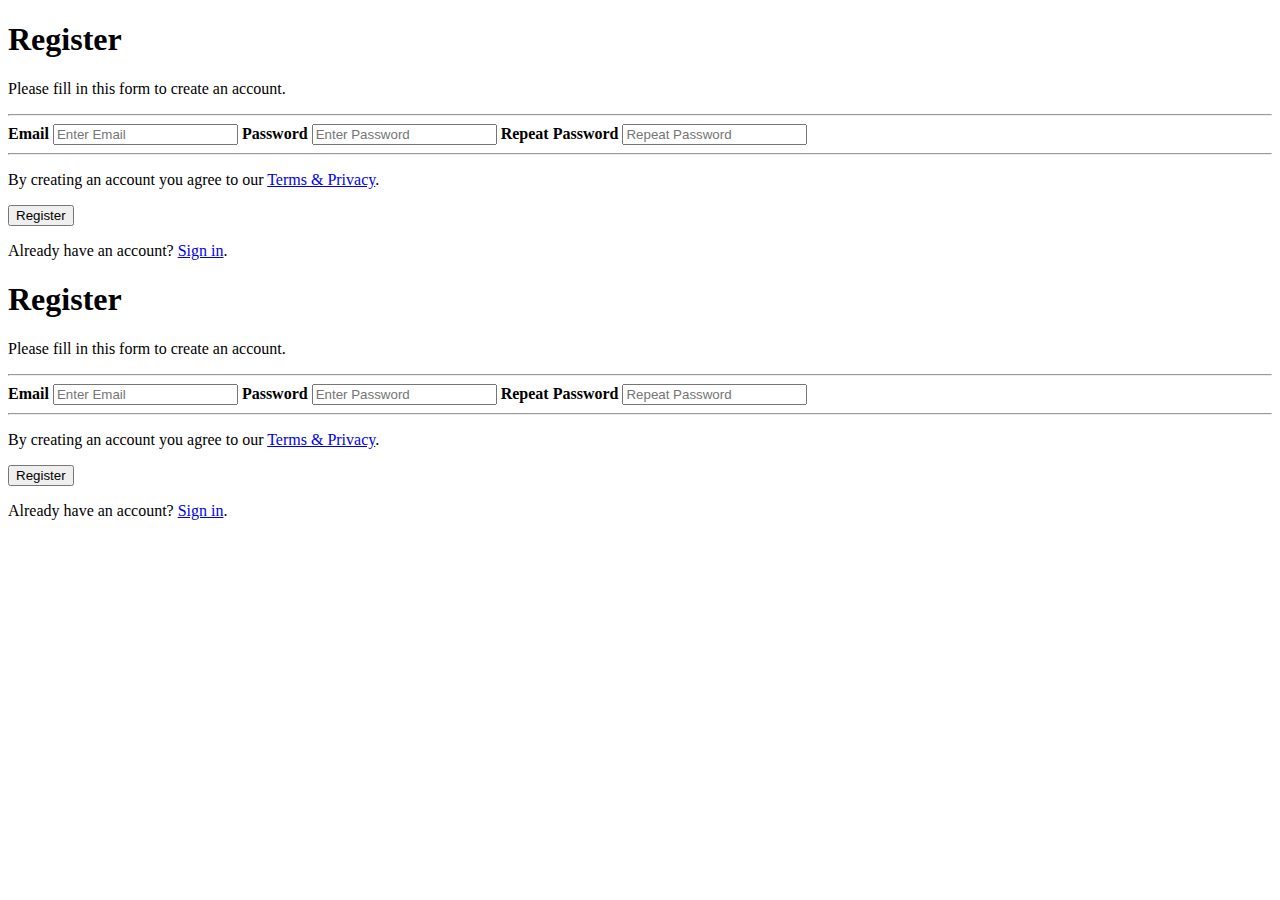
<file: index.html>
<!DOCTYPE html>
<html lang="en">
  <head>
    <meta charset="UTF-8" />
    <meta http-equiv="X-UA-Compatible" content="IE=edge" />
    <meta name="viewport" content="width=device-width, initial-scale=1.0" />
    <title>Document</title>
  </head>
  <body>
    <form action="action_page.php">
      <div class="container">
        <h1>Register</h1>
        <p>Please fill in this form to create an account.</p>
        <hr />

        <label for="email"><b>Email</b></label>
        <input
          type="text"
          placeholder="Enter Email"
          name="email"
          id="email"
          required
        />

        <label for="psw"><b>Password</b></label>
        <input
          type="password"
          placeholder="Enter Password"
          name="psw"
          id="psw"
          required
        />

        <label for="psw-repeat"><b>Repeat Password</b></label>
        <input
          type="password"
          placeholder="Repeat Password"
          name="psw-repeat"
          id="psw-repeat"
          required
        />
        <hr />

        <p>
          By creating an account you agree to our
          <a href="#">Terms & Privacy</a>.
        </p>
        <button type="submit" class="registerbtn">Register</button>
      </div>

      <div class="container signin">
        <p>Already have an account? <a href="#">Sign in</a>.</p>
      </div>
    </form>
    <form action="action_page.php">
      <div class="container">
        <h1>Register</h1>
        <p>Please fill in this form to create an account.</p>
        <hr />

        <label for="email"><b>Email</b></label>
        <input
          type="text"
          placeholder="Enter Email"
          name="email"
          id="email"
          required
        />

        <label for="psw"><b>Password</b></label>
        <input
          type="password"
          placeholder="Enter Password"
          name="psw"
          id="psw"
          required
        />

        <label for="psw-repeat"><b>Repeat Password</b></label>
        <input
          type="password"
          placeholder="Repeat Password"
          name="psw-repeat"
          id="psw-repeat"
          required
        />
        <hr />

        <p>
          By creating an account you agree to our
          <a href="#">Terms & Privacy</a>.
        </p>
        <button type="submit" class="registerbtn">Register</button>
      </div>

      <div class="container signin">
        <p>Already have an account? <a href="#">Sign in</a>.</p>
      </div>
    </form>
  </body>
</html>
</file>
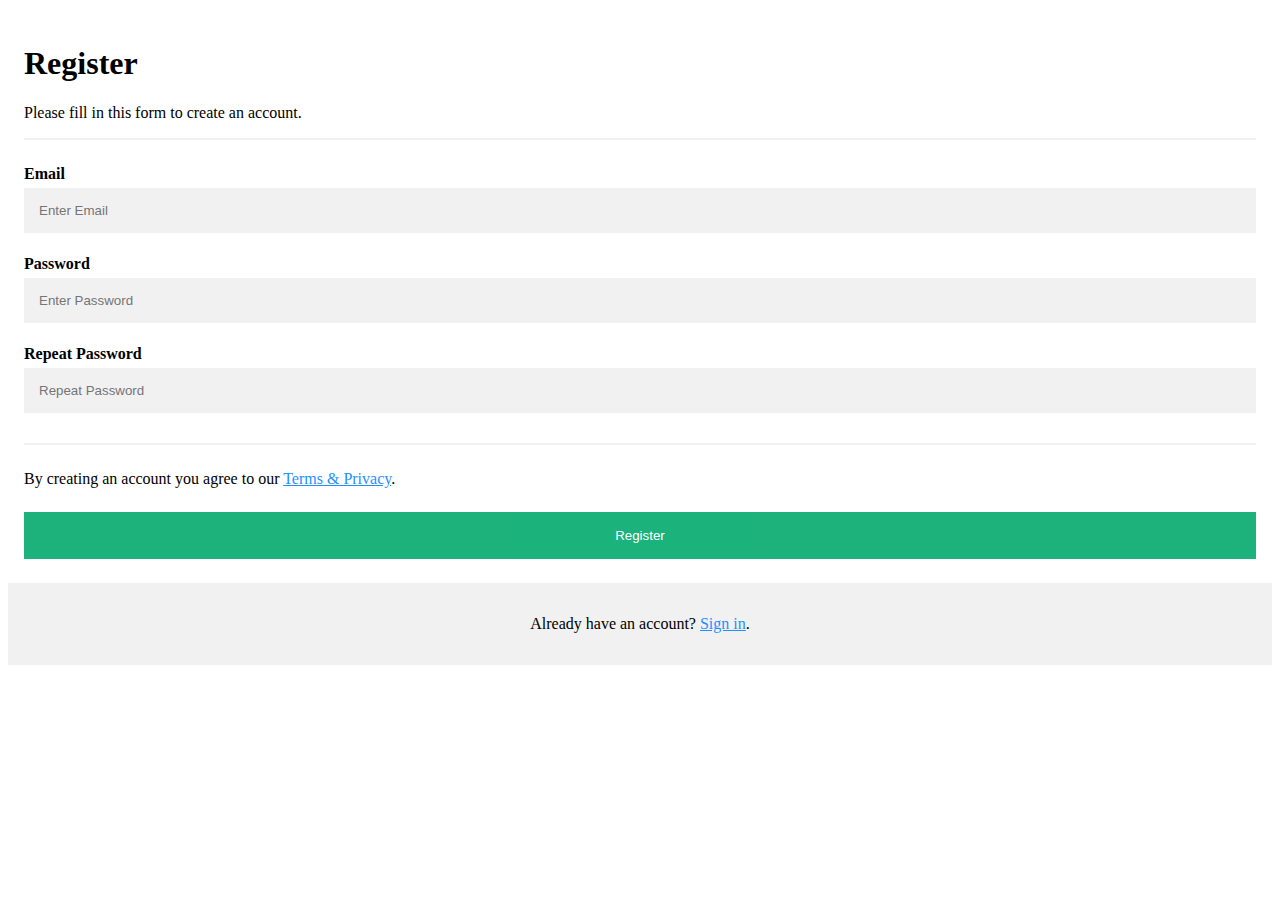
<file: about.html>
<!DOCTYPE html>
<html lang="en">
  <head>
    <meta charset="UTF-8" />
    <meta http-equiv="X-UA-Compatible" content="IE=edge" />
    <meta name="viewport" content="width=device-width, initial-scale=1.0" />
    <link rel="stylesheet" href="index1.css" />
    <title>Document</title>
  </head>
  <body>
    <form action="action_page.php">
      <div class="container">
        <h1>Register</h1>
        <p>Please fill in this form to create an account.</p>
        <hr />

        <label for="email"><b>Email</b></label>
        <input
          type="text"
          placeholder="Enter Email"
          name="email"
          id="email"
          required
        />

        <label for="psw"><b>Password</b></label>
        <input
          type="password"
          placeholder="Enter Password"
          name="psw"
          id="psw"
          required
        />

        <label for="psw-repeat"><b>Repeat Password</b></label>
        <input
          type="password"
          placeholder="Repeat Password"
          name="psw-repeat"
          id="psw-repeat"
          required
        />
        <hr />

        <p>
          By creating an account you agree to our
          <a href="#">Terms & Privacy</a>.
        </p>
        <button type="submit" class="registerbtn">Register</button>
      </div>

      <div class="container signin">
        <p>Already have an account? <a href="#">Sign in</a>.</p>
      </div>
    </form>
  </body>
</html>
</file>
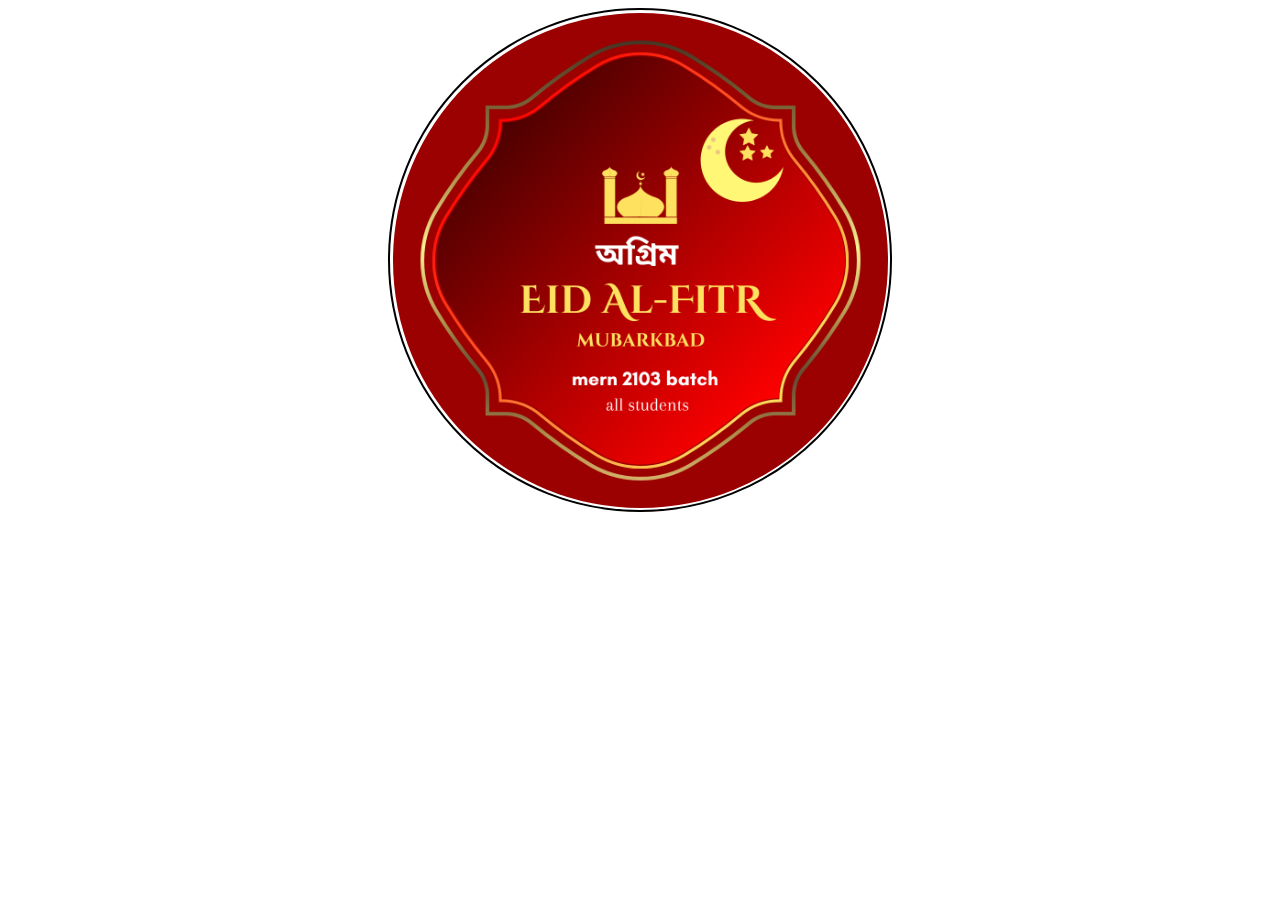
<file: delowar.htm>
<!DOCTYPE html>
<html lang="en">
<head>
    <meta charset="UTF-8">
    <meta http-equiv="X-UA-Compatible" content="IE=edge">
    <meta name="viewport" content="width=device-width, initial-scale=1.0">
    <title>Delowar</title>
    <link rel="stylesheet" href="style.css">
</head>
<body style="text-align: center;">
    <div class="round">
        <img class="img" src="./images/eid.png">

    </div>
</body>
</html>
</file>
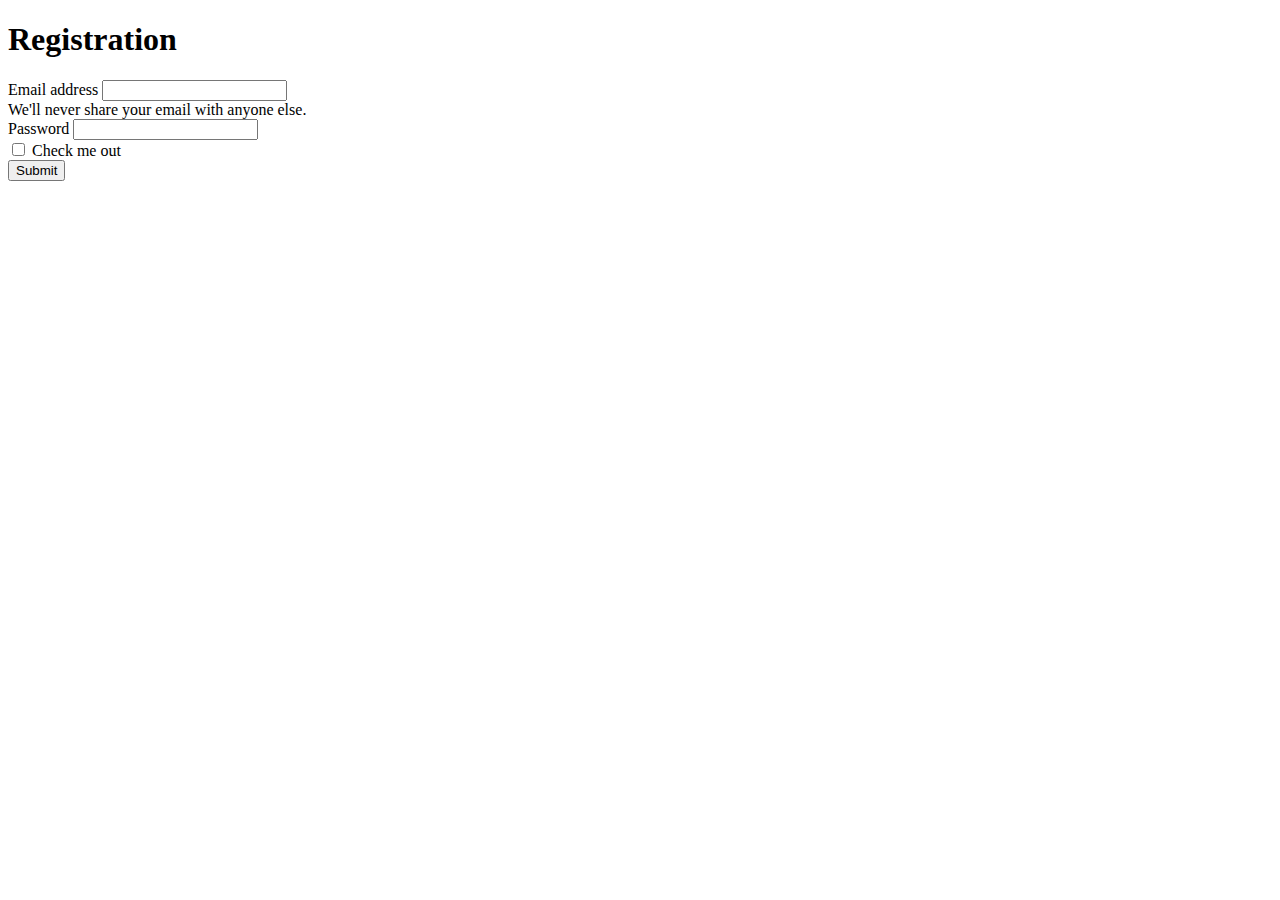
<file: mobarok.html>
<!DOCTYPE html>
<html lang="en">
<head>
    <meta charset="UTF-8">
    <meta http-equiv="X-UA-Compatible" content="IE=edge">
    <meta name="viewport" content="width=device-width, initial-scale=1.0">
    <title>Mobarok</title>
</head>
<body>
    <h1>Registration</h1>
    <form>
        <div class="mb-3">
          <label for="exampleInputEmail1" class="form-label">Email address</label>
          <input type="email" class="form-control" id="exampleInputEmail1" aria-describedby="emailHelp">
          <div id="emailHelp" class="form-text">We'll never share your email with anyone else.</div>
        </div>
        <div class="mb-3">
          <label for="exampleInputPassword1" class="form-label">Password</label>
          <input type="password" class="form-control" id="exampleInputPassword1">
        </div>
        <div class="mb-3 form-check">
          <input type="checkbox" class="form-check-input" id="exampleCheck1">
          <label class="form-check-label" for="exampleCheck1">Check me out</label>
        </div>
        <button type="submit" class="btn btn-primary">Submit</button>
      </form>
</body>
</html>
</file>
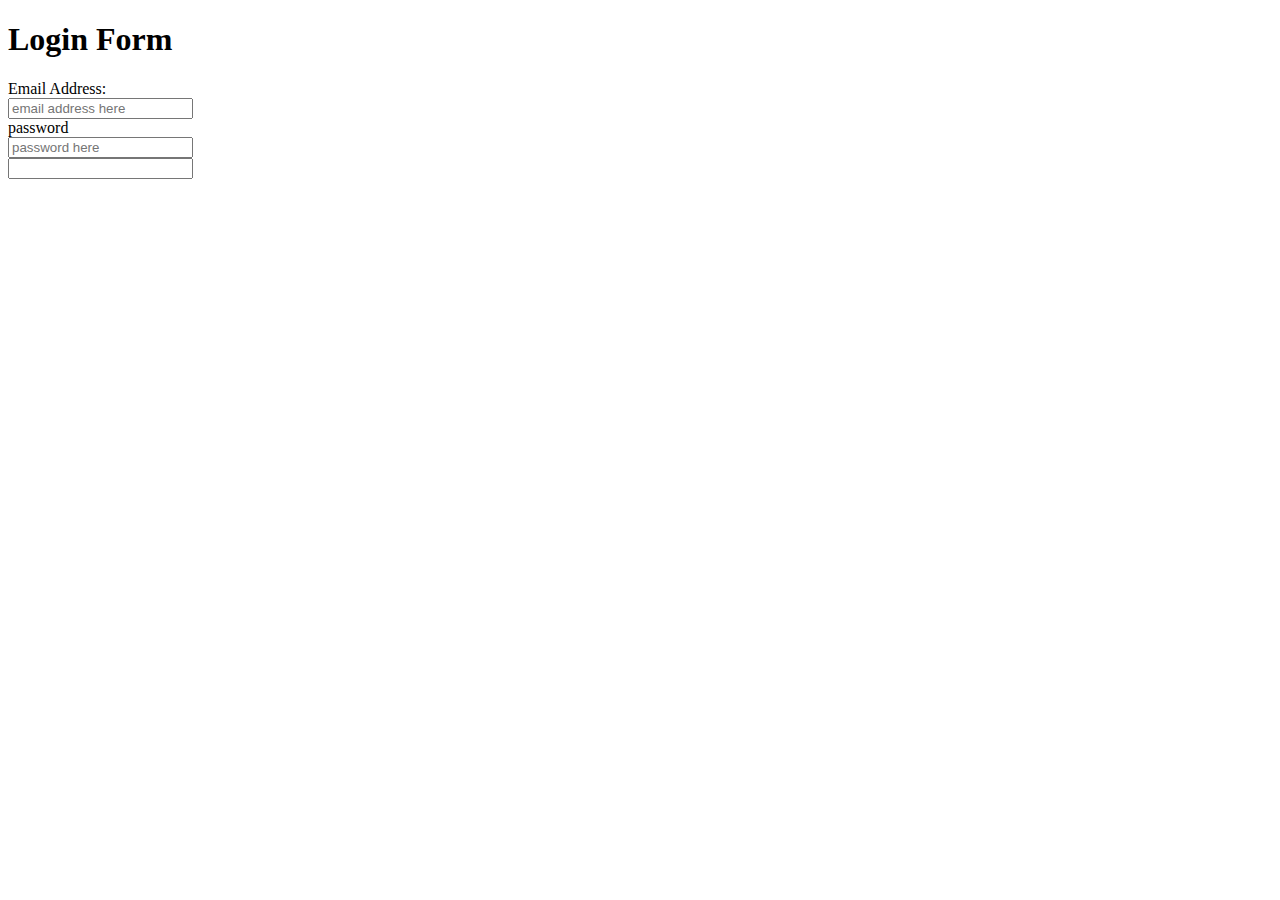
<file: rakib.html>
<!DOCTYPE html>
<html lang="en">
<head>
    <meta charset="UTF-8">
    <meta http-equiv="X-UA-Compatible" content="IE=edge">
    <meta name="viewport" content="width=device-width, initial-scale=1.0">
    <title>Rakib_Branch</title>
</head>
<body>
    
    <h1>Login Form</h1>
    <form action="">
        <label>Email Address:</label> <br>
        <input type="email" placeholder="email address here"> <br>
        <label>password</label> <br>
        <input type="password" placeholder="password here"> <br>
        <input type="Login"> <br>
    </form>
</body>
</html>
</file>
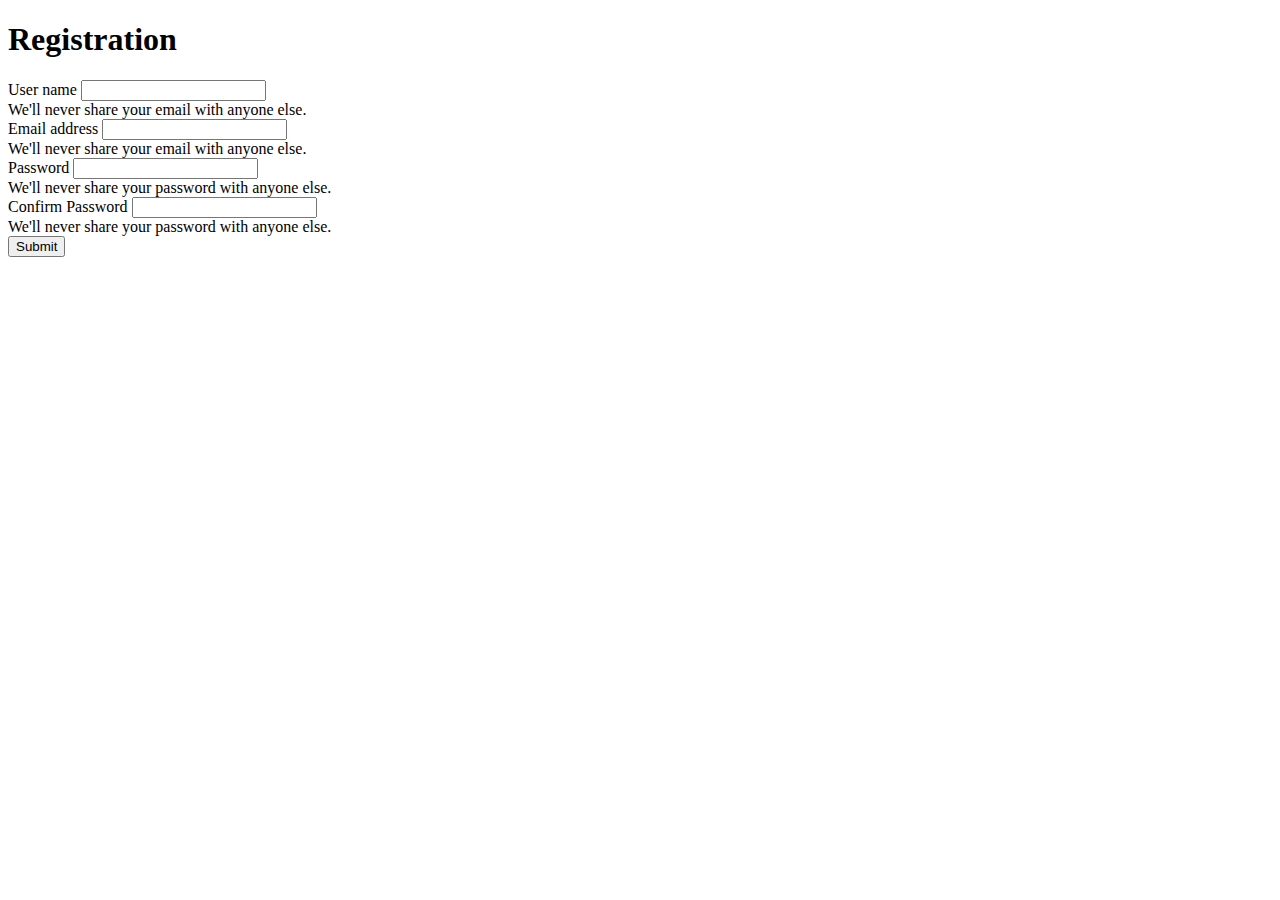
<file: rasel.html>
<!DOCTYPE html>
<html lang="en">
	<head>
		<meta charset="UTF-8" />
		<meta http-equiv="X-UA-Compatible" content="IE=edge" />
		<meta name="viewport" content="width=device-width, initial-scale=1.0" />
		<title>Rasel</title>
		<link
			href="https://cdn.jsdelivr.net/npm/bootstrap@5.1.3/dist/css/bootstrap.min.css"
			rel="stylesheet"
			integrity="sha384-1BmE4kWBq78iYhFldvKuhfTAU6auU8tT94WrHftjDbrCEXSU1oBoqyl2QvZ6jIW3"
			crossorigin="anonymous"
		/>
	</head>
	<body>
		
        <div class="container">
            <h1 class="text-center">Registration</h1>
            <col>
               <form>
			<div class="mb-3">
				<label for="exampleInputEmail1" class="form-label">User name</label>
				<input
					type="text"
					class="form-control"
					id="exampleInputEmail1"
					aria-describedby="emailHelp"
				/>
				<div id="emailHelp" class="form-text">
					We'll never share your email with anyone else.
				</div>
			</div>
			<div class="mb-3">
				<label for="exampleInputEmail1" class="form-label">Email address</label>
				<input
					type="email"
					class="form-control"
					id="exampleInputEmail1"
					aria-describedby="emailHelp"
				/>
				<div id="emailHelp" class="form-text">
					We'll never share your email with anyone else.
				</div>
			</div>
			<div class="mb-3">
				<label for="exampleInputPassword1" class="form-label">Password</label>
				<input
					type="password"
					class="form-control"
					id="exampleInputPassword1"
				/>
                <div id="emailHelp" class="form-text">
					We'll never share your password with anyone else.
				</div>
			</div>
			<div class="mb-3">
				<label for="exampleInputPassword1" class="form-label">Confirm Password</label>
				<input
					type="password"
					class="form-control"
					id="exampleInputPassword1"
				/>
                <div id="emailHelp" class="form-text">
					We'll never share your password with anyone else.
				</div>
			</div>
			<button type="submit" class="btn btn-primary w-100">Submit</button>
		</form>
            </col>
            </row>
        </container>
		

		<script
			src="https://cdn.jsdelivr.net/npm/bootstrap@5.1.3/dist/js/bootstrap.bundle.min.js"
			integrity="sha384-ka7Sk0Gln4gmtz2MlQnikT1wXgYsOg+OMhuP+IlRH9sENBO0LRn5q+8nbTov4+1p"
			crossorigin="anonymous"
		></script>
	</body>
</html>
</file>
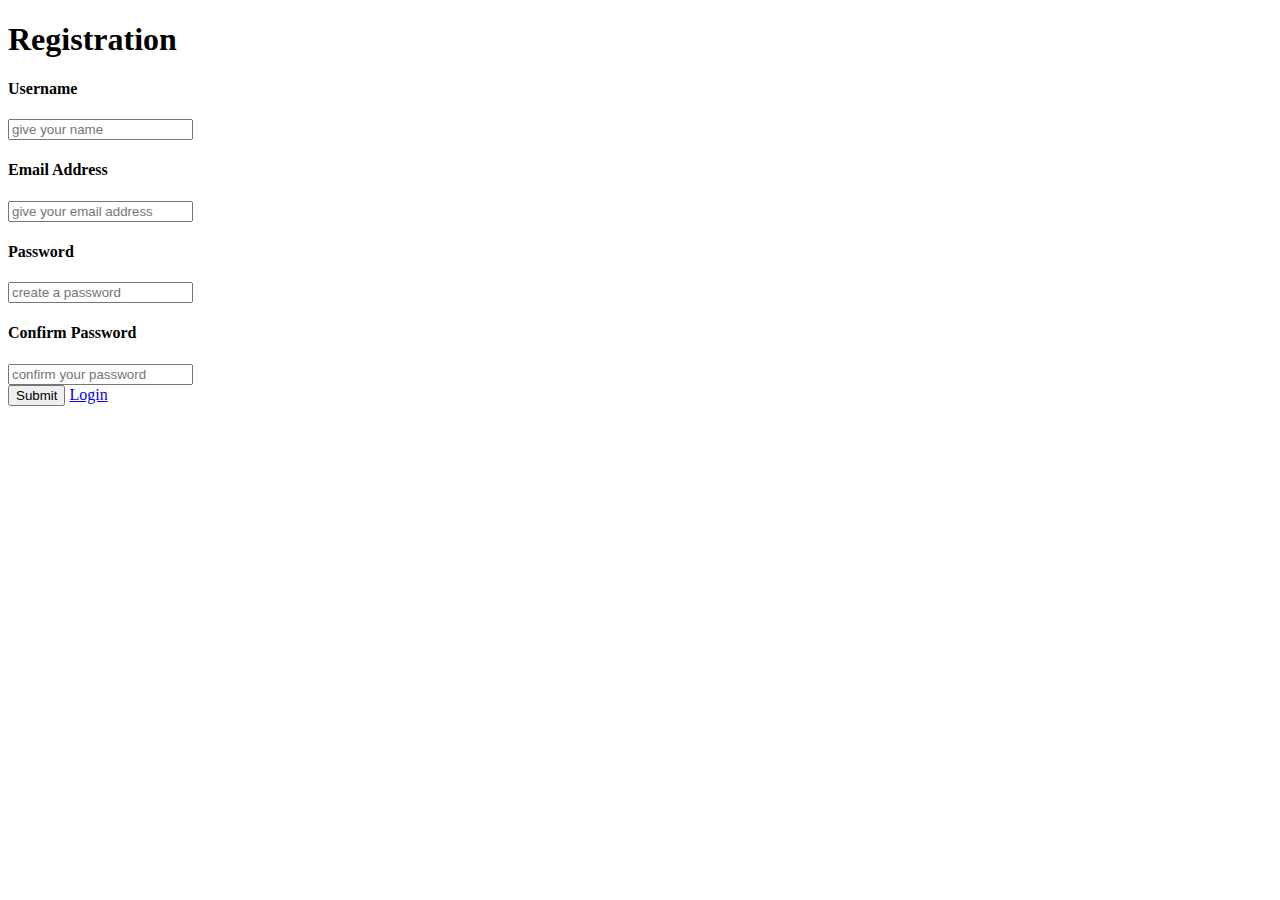
<file: sarjana.html>
<!DOCTYPE html>
<html lang="en">
<head>
  <meta charset="UTF-8">
  <meta http-equiv="X-UA-Compatible" content="IE=edge">
  <meta name="viewport" content="width=device-width, initial-scale=1.0">
  <title>Sarjana</title>
  <link rel="stylesheet" href="style.css">
</head>
<body>
  <section id="sarjanaRegistration">
    <h1>Registration</h1>
  <h4 class="heading">Username</h4>
  <input type ="text" placeholder="give your name">
  <h4 class="heading">Email Address</h4>
  <input type ="email" placeholder="give your email address">
  <h4 class="heading">Password</h4>
  <input type ="password" placeholder="create a password">
  <h4 class="heading">Confirm Password</h4>
  <input type ="password" placeholder="confirm your password">
  <br>
  <input class ="submit" type="submit">
  <a href="sarjanalogin.html">Login</a>
  
  </section>
</body>
</html>
</file>
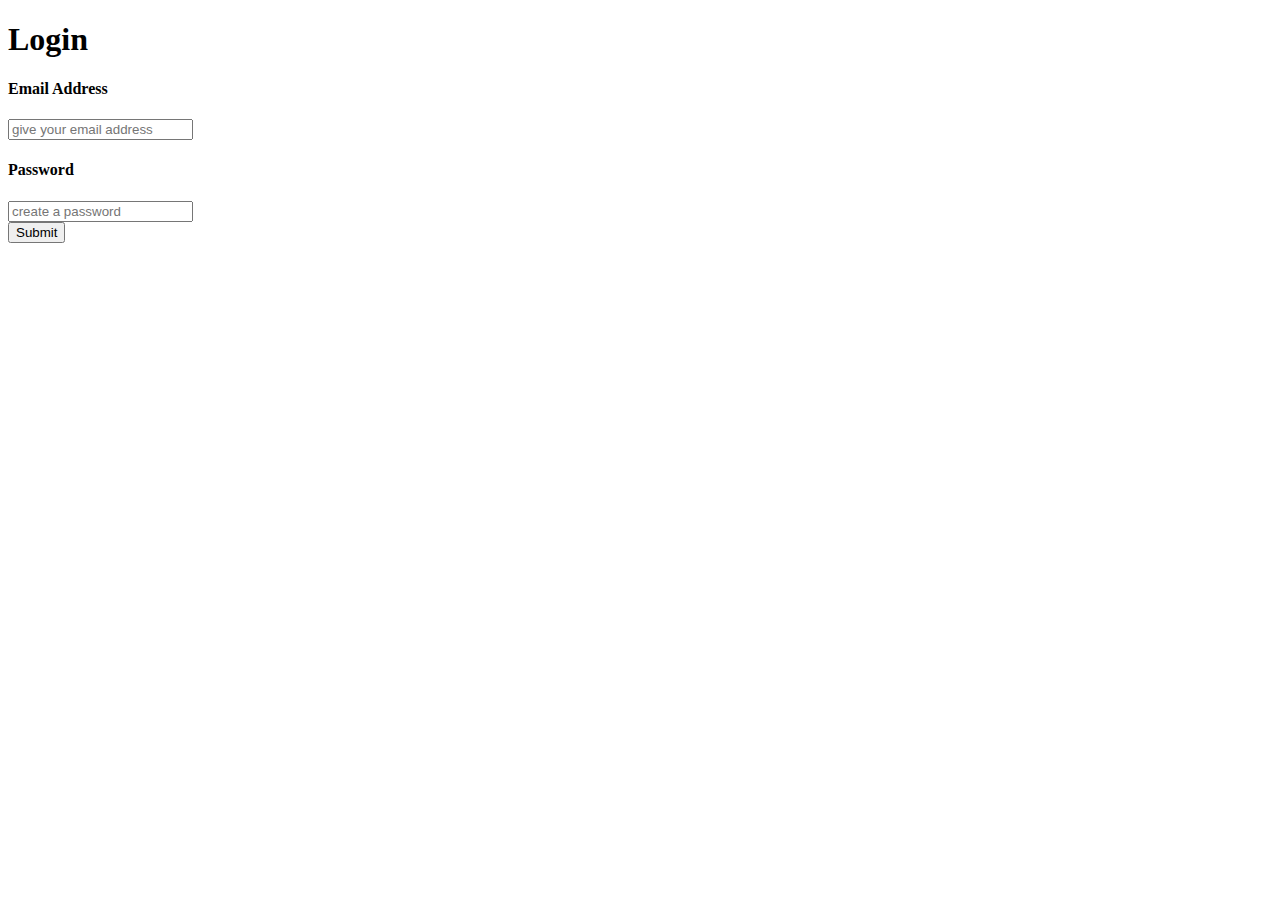
<file: sarjanalogin.html>
<!DOCTYPE html>
<html lang="en">
<head>
  <meta charset="UTF-8">
  <meta http-equiv="X-UA-Compatible" content="IE=edge">
  <meta name="viewport" content="width=device-width, initial-scale=1.0">
  <title>Sarjana</title>
  <link rel="stylesheet" href="style.css">
</head>
<body>
  <section id="sarjanaLogin">
    <h1>Login</h1>
  <h4 class="heading">Email Address</h4>
  <input type ="email" placeholder="give your email address">
  <h4 class="heading">Password</h4>
  <input type ="password" placeholder="create a password">
  <br>
  <input class ="submit" type="submit">
  
  </section>
</body>
</html>
</file>
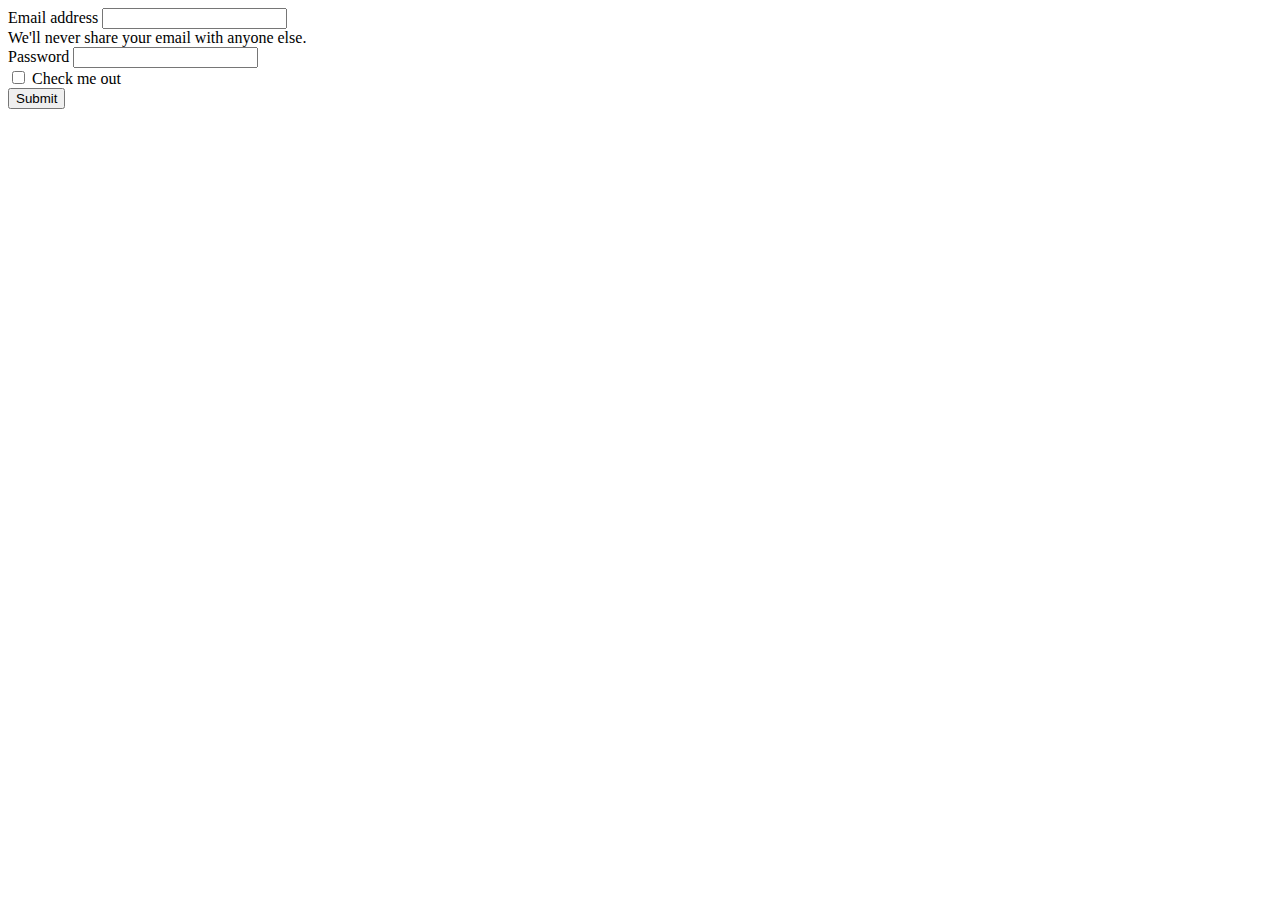
<file: shahariarLogin.html>
<!DOCTYPE html>
<html lang="en">
<head>
    <meta charset="UTF-8">
    <meta http-equiv="X-UA-Compatible" content="IE=edge">
    <meta name="viewport" content="width=device-width, initial-scale=1.0">
    <title>Document</title>
</head>
<body>
    <form>
        <div class="mb-3">
          <label for="exampleInputEmail1" class="form-label">Email address</label>
          <input type="email" class="form-control" id="exampleInputEmail1" aria-describedby="emailHelp">
          <div id="emailHelp" class="form-text">We'll never share your email with anyone else.</div>
        </div>
        <div class="mb-3">
          <label for="exampleInputPassword1" class="form-label">Password</label>
          <input type="password" class="form-control" id="exampleInputPassword1">
        </div>
        <div class="mb-3 form-check">
          <input type="checkbox" class="form-check-input" id="exampleCheck1">
          <label class="form-check-label" for="exampleCheck1">Check me out</label>
        </div>
        <button type="submit" class="btn btn-primary">Submit</button>
      </form>
</body>
</html>
</file>
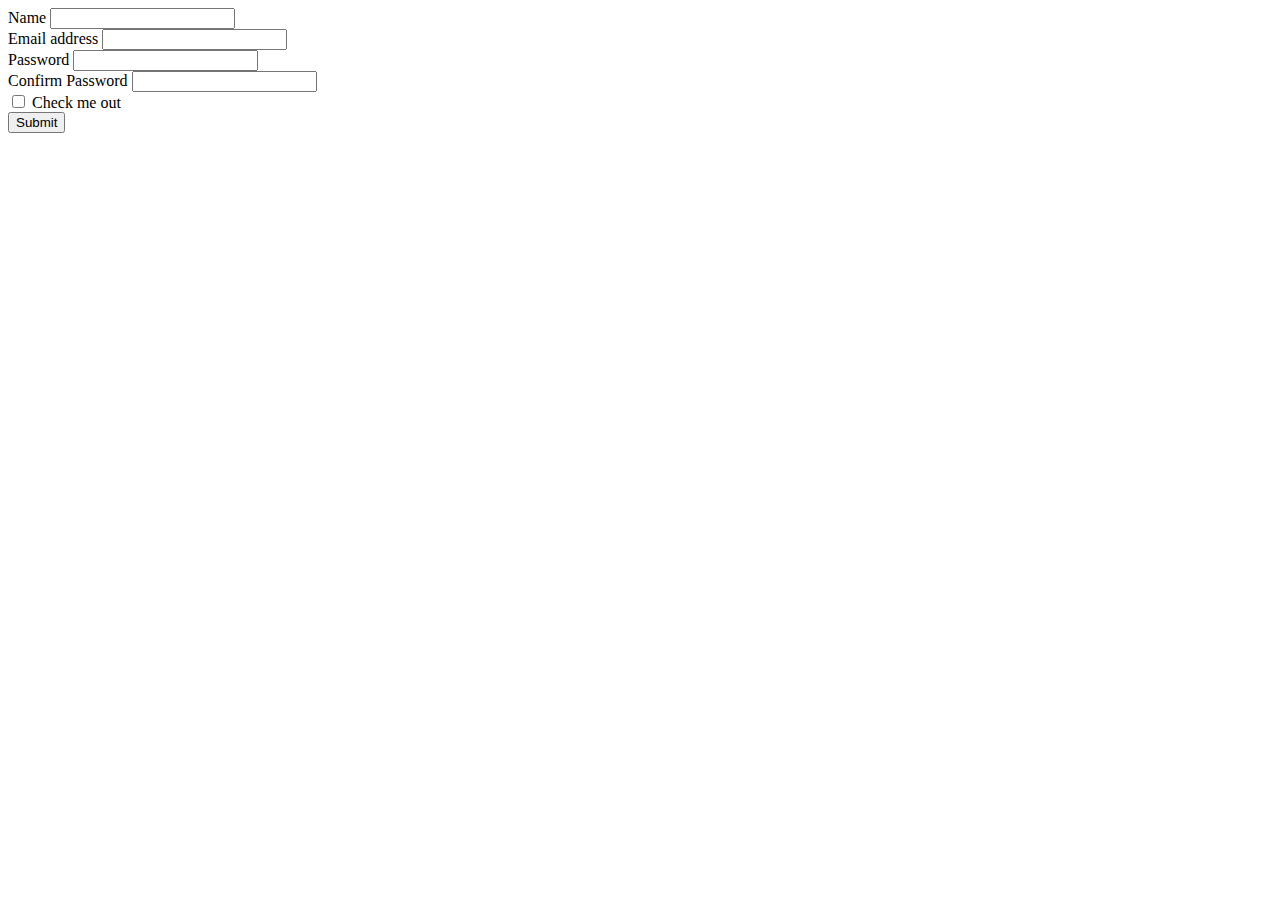
<file: shahariarReg.html>
<!DOCTYPE html>
<html lang="en">
  <head>
    <meta charset="UTF-8" />
    <meta http-equiv="X-UA-Compatible" content="IE=edge" />
    <meta name="viewport" content="width=device-width, initial-scale=1.0" />
    <title>Class test</title>
  </head>
  <body>
    <form>
      <div class="mb-3">
        <label for="exampleInputEmail1" class="form-label">Name</label>
        <input type="email" class="form-control" id="exampleInputEmail1" aria-describedby="emailHelp">
      </div>
      <div class="mb-3">
        <label for="exampleInputEmail1" class="form-label">Email address</label>
        <input type="email" class="form-control" id="exampleInputEmail1" aria-describedby="emailHelp">
      </div>
      <div class="mb-3">
        <label for="exampleInputPassword1" class="form-label">Password</label>
        <input type="password" class="form-control" id="exampleInputPassword1">
      </div>
      <div class="mb-3">
        <label for="exampleInputPassword1" class="form-label">Confirm Password</label>
        <input type="password" class="form-control" id="exampleInputPassword1">
      </div>
      <div class="mb-3 form-check">
        <input type="checkbox" class="form-check-input" id="exampleCheck1">
        <label class="form-check-label" for="exampleCheck1">Check me out</label>
      </div>
      <button type="submit" class="btn btn-primary">Submit</button>
    </form>
  </body>
</html>
</file>
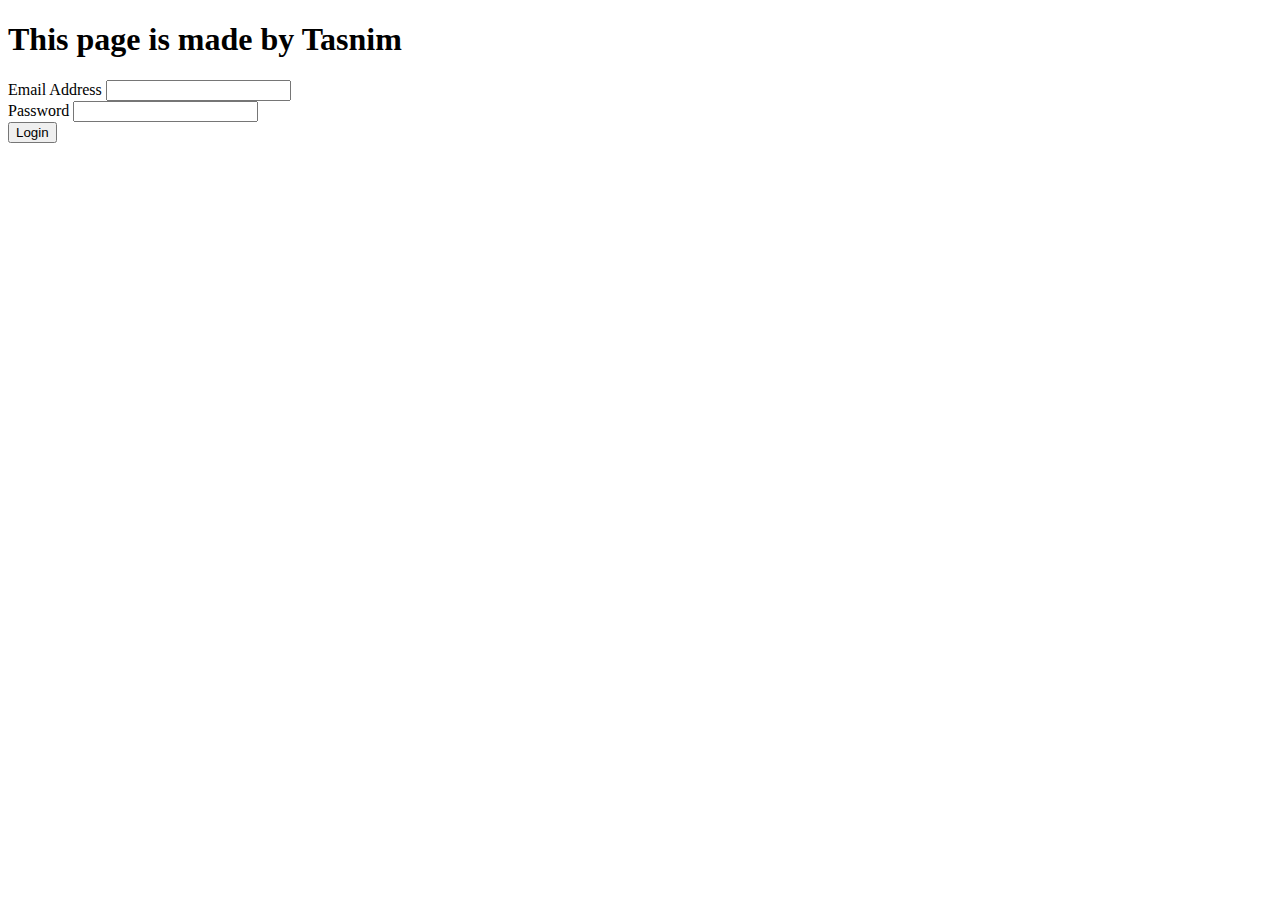
<file: tasnim.html>
<!DOCTYPE html>
<html lang="en">
<head>
    <meta charset="UTF-8">
    <meta http-equiv="X-UA-Compatible" content="IE=edge">
    <meta name="viewport" content="width=device-width, initial-scale=1.0">
    <title>Tasnim Tarannoom</title>
    <link href="https://cdn.jsdelivr.net/npm/bootstrap@5.1.3/dist/css/bootstrap.min.css" rel="stylesheet" integrity="sha384-1BmE4kWBq78iYhFldvKuhfTAU6auU8tT94WrHftjDbrCEXSU1oBoqyl2QvZ6jIW3" crossorigin="anonymous">
    <link href="style.css" rel="stylesheet">
</head>
<body>
    <div class="container">
        <h1>This page is made by Tasnim</h1>
        <div class="row">
            <div class="col-md-4"></div>
            <div class="col-md-4">
                <form>
                    <div class="form-group mt-2">
                        <label for="email">Email Address</label>
                        <input type="email" class="form-control" id="email">   
                    </div>
                    <div class="form-group mt-2">
                        <label for="password">Password</label>
                        <input type="password" class="form-control" id="password">   
                    </div>
                    <button type="submit" class="btn btn-primary w-100 mt-3">Login</button>
                </form>
            </div>
            <div class="col-md-4"></div>
        </div>
    
    </div>
    
    <script src="https://cdn.jsdelivr.net/npm/bootstrap@5.1.3/dist/js/bootstrap.bundle.min.js" integrity="sha384-ka7Sk0Gln4gmtz2MlQnikT1wXgYsOg+OMhuP+IlRH9sENBO0LRn5q+8nbTov4+1p" crossorigin="anonymous"></script>
</body>
</html>
</file>
<file: index1.css>
* {
  box-sizing: border-box;
}
/* Add padding to containers */
.container {
  padding: 16px;
}
/* Full-width input fields */
input[type="text"],
input[type="password"] {
  width: 100%;
  padding: 15px;
  margin: 5px 0 22px 0;
  display: inline-block;
  border: none;
  background: #f1f1f1;
}
input[type="text"]:focus,
input[type="password"]:focus {
  background-color: #ddd;
  outline: none;
}
/* Overwrite default styles of hr */
hr {
  border: 1px solid #f1f1f1;
  margin-bottom: 25px;
}
/* Set a style for the submit/register button */
.registerbtn {
  background-color: #04aa6d;
  color: white;
  padding: 16px 20px;
  margin: 8px 0;
  border: none;
  cursor: pointer;
  width: 100%;
  opacity: 0.9;
}
.registerbtn:hover {
  opacity: 1;
}
/* Add a blue text color to links */
a {
  color: dodgerblue;
}
.signin {
  background-color: #f1f1f1;
  text-align: center;
}
</file>
<file: style.css>
.round{
    width: 500px;
    height: 500px;
    display: flex;
    justify-content: center;
    align-items: center;
    margin: 0 auto;
    border: 2px solid;
    border-radius: 50%;
    -webkit-border-radius: 50%;
    -moz-border-radius: 50%;
    -ms-border-radius: 50%;
    -o-border-radius: 50%;
}


.img{
    width: 495px;
    height: 495px;
    border-radius:50% ;
    -webkit-border-radius:50% ;
    -moz-border-radius:50% ;
    -ms-border-radius:50% ;
    -o-border-radius:50% ;
}
</file>
